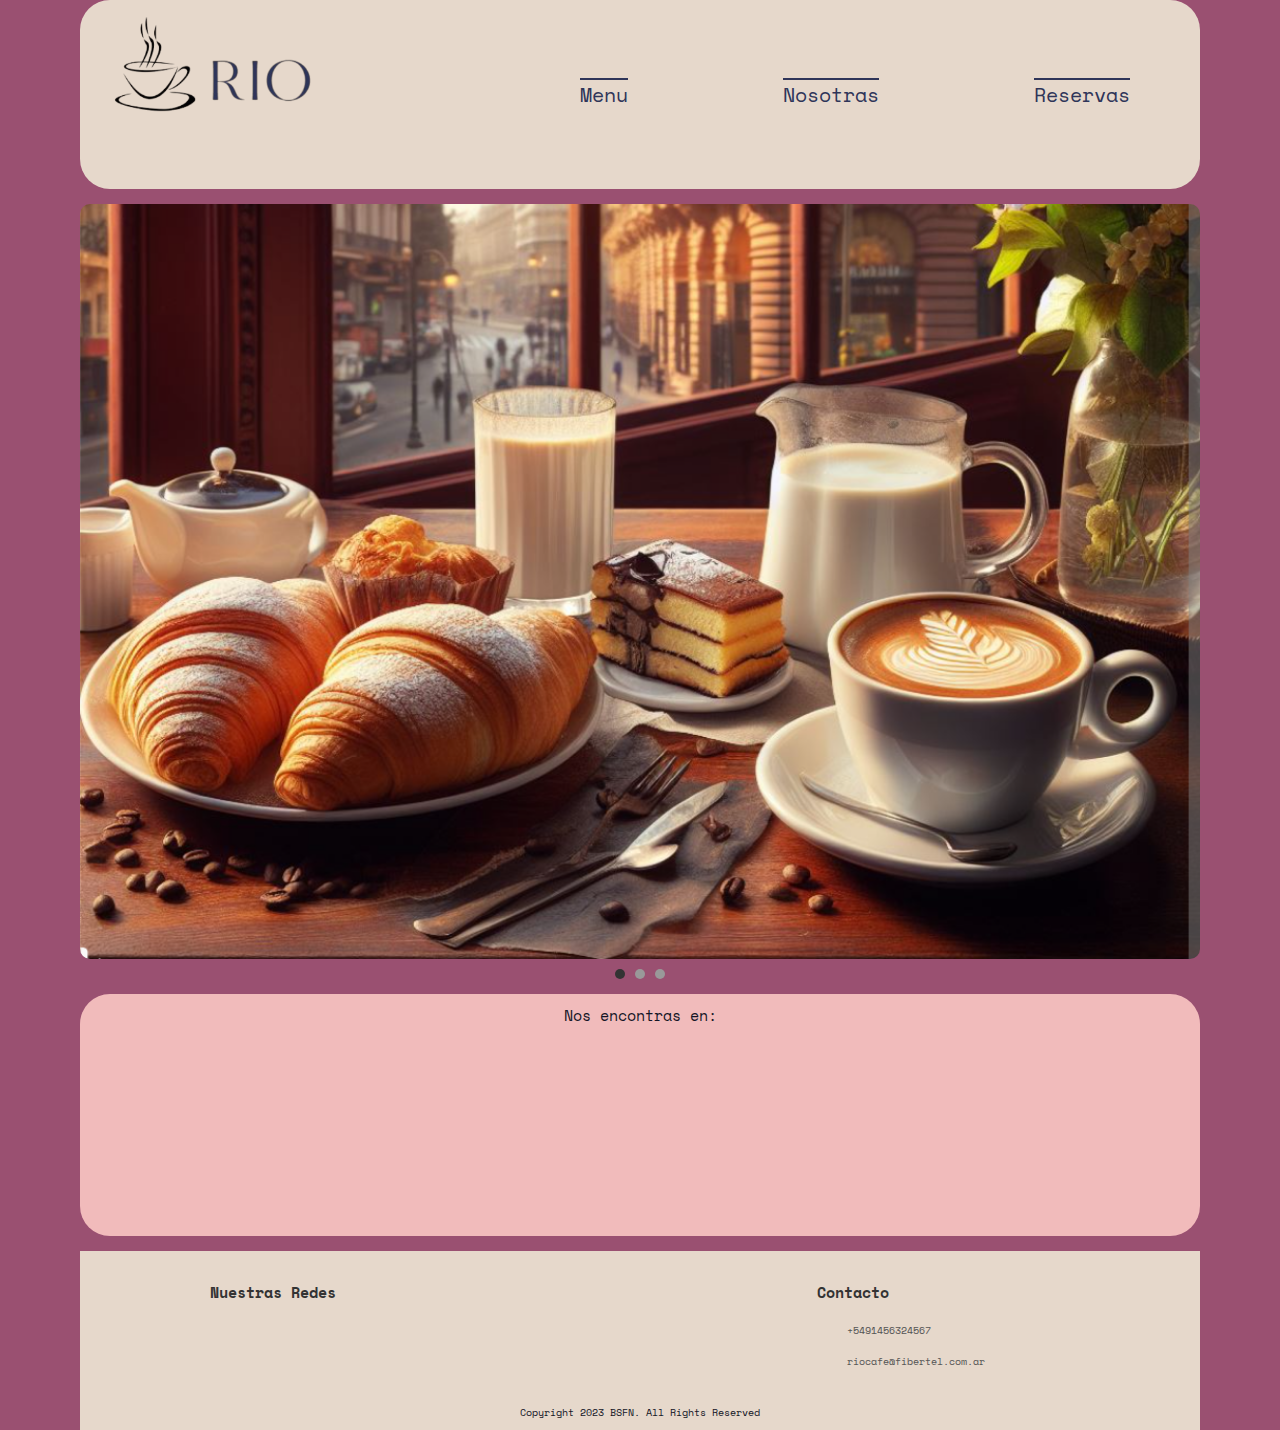
<file: index.html>
<!DOCTYPE html>
<html lang="en">
<head>
    <meta charset="UTF-8">
    <meta http-equiv="X-UA-Compatible" content="IE=edge">
    <meta name="viewport" content="width=device-width, initial-scale=1.0">
    <link rel="preconnect" href="https://fonts.googleapis.com">
    <link rel="preconnect" href="https://fonts.gstatic.com" crossorigin>
    <link href="https://fonts.googleapis.com/css2?family=Space+Mono&display=swap" rel="stylesheet">
    <link rel="stylesheet" href="CSS/estilos.css">
    <script src="JS/validacion.js" defer></script>
    <link rel="shortcut icon" href="Imagenes/gallery/favicon.png">
    <link rel="stylesheet" href="https://cdnjs.cloudflare.com/ajax/libs/font-awesome/6.4.2/css/all.min.css" integrity="sha512-z3gLpd7yknf1YoNbCzqRKc4qyor8gaKU1qmn+CShxbuBusANI9QpRohGBreCFkKxLhei6S9CQXFEbbKuqLg0DA==" crossorigin="anonymous" referrerpolicy="no-referrer" />
    <title>Home</title>
</head>
<body>
    <div class="container">
        <header>
            <a href="index.html" alt="Logo cafeteria">
                <img src="Imagenes/gallery/logo.png" alt="Logo cafeteria" class="logoCafe">
            </a>
            <nav>
                <a href="menu.html" class="Menu">Menu</a>
                <a href="nosotras.html" class="Nosotras">Nosotras</a>
                <a href="reservas.html" class="Reservas">Reservas</a>
            </nav>
        </header>       

        <div class="carousel-container">
            <div class="carousel">
                <div class="slide">
                    <img src="Imagenes/gallery/IMG1.png" alt="Imagen 1">
                </div>
                <div class="slide">
                    <img src="Imagenes/gallery/IMG2.png" alt="Imagen 2">
                </div>
                <div class="slide">
                    <img src="Imagenes/gallery/IMG3.jpg" alt="Imagen 3">
                </div>
            </div>
            <div class="indicators">
                <div class="indicator"></div>
                <div class="indicator"></div>
                <div class="indicator"></div>
            </div>
        </div>
        <div class="mapa">
            <p>Nos encontras en:</p>
            <iframe src="https://www.google.com/maps/embed?pb=!1m14!1m12!1m3!1d88370.10952997179!2d-58.44603646609177!3d-34.60229418298057!2m3!1f0!2f0!3f0!3m2!1i1024!2i768!4f13.1!5e0!3m2!1ses-419!2sar!4v1697486279623!5m2!1ses-419!2sar" 
            width="250" height="100" style="border:0;" allowfullscreen="" loading="lazy" referrerpolicy="no-referrer-when-downgrade"></iframe>
        </div>
    
        <footer>
            <div class="container-footer">
              <div class="nuestras-redes">
                <h2>Nuestras Redes</h2>
                <ul class="sci">
                  <li> <a href="#"><i class="fa-brands fa-facebook-f"></i></a> </li>
                  <li> <a href="#"><i class="fa-brands fa-twitter"></i></a> </li>
                  <li> <a href="#"><i class="fa-brands fa-instagram"></i></a> </li>
                  <li> <a href="#"><i class="fa-brands fa-youtube"></i></a> </li>
                </ul>
              </div>
              <div class="contacto">
                <h2>Contacto</h2>
                <ul class="info">
                  <li>
                    <span><i class="fa-solid fa-phone"></i></span><p><a href="#">+5491456324567</a></p>
                  </li>
                </ul>
                <ul class="info">
                  <li>
                    <span><i class="fa-solid fa-envelope"></i></span><p><a href="#">riocafe@fibertel.com.ar</a></p>
                  </li>
                </ul>
              </div>
              <div class="copyrightText">
                <p>Copyright 2023 BSFN. All Rights Reserved</p>
              </div>
            </div>
          </footer>
    </div>   
</body> 
</html>
</file>
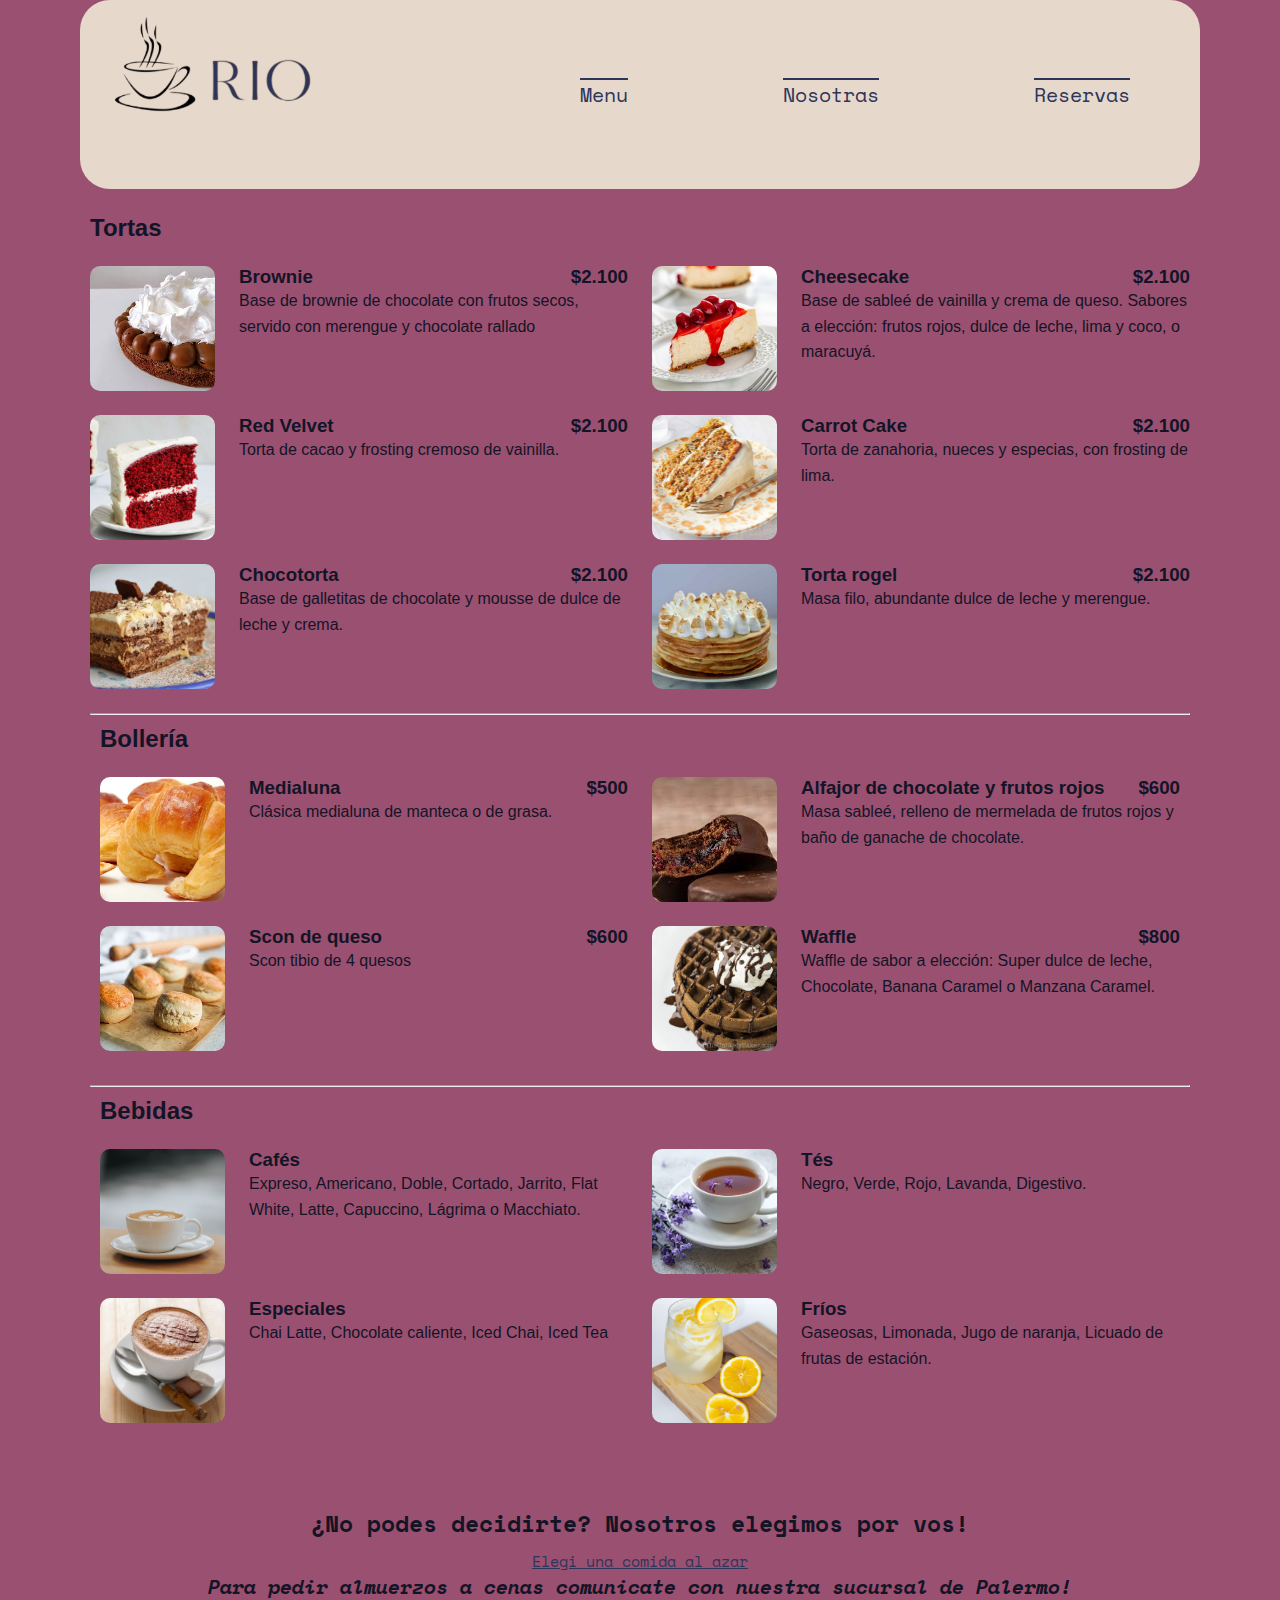
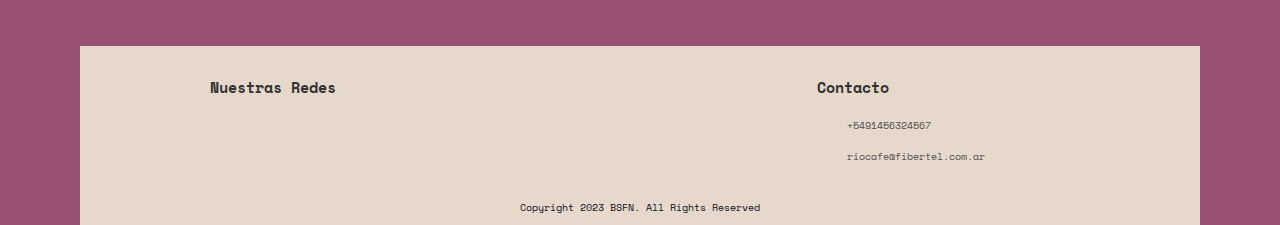
<file: menu.html>
<!DOCTYPE html>
<html lang="en">
<head>
    <meta charset="UTF-8">
    <meta http-equiv="X-UA-Compatible" content="IE=edge">
    <meta name="viewport" content="width=device-width, initial-scale=1.0">
    <link rel="preconnect" href="https://fonts.googleapis.com">
    <link rel="preconnect" href="https://fonts.gstatic.com" crossorigin>
    <link href="https://fonts.googleapis.com/css2?family=Space+Mono&display=swap" rel="stylesheet">
    <link rel="stylesheet" href="CSS/estilos.css">
    <script src="JS/validacion.js" defer></script>
    <link rel="shortcut icon" href="Imagenes/gallery/favicon.png">
    <link rel="stylesheet" href="https://cdnjs.cloudflare.com/ajax/libs/font-awesome/6.4.2/css/all.min.css" integrity="sha512-z3gLpd7yknf1YoNbCzqRKc4qyor8gaKU1qmn+CShxbuBusANI9QpRohGBreCFkKxLhei6S9CQXFEbbKuqLg0DA==" crossorigin="anonymous" referrerpolicy="no-referrer" />
    <title>Menu</title>
</head>
<body>
    <div class="container">
        <header>
            <a href="index.html" alt="Logo cafeteria">
                <img src="Imagenes/gallery/logo.png" alt="Logo cafeteria" class="logoCafe">
            </a>
            <nav>
                <a href="menu.html" class="Menu">Menu</a>
                <a href="nosotras.html" class="Nosotras">Nosotras</a>
                <a href="reservas.html" class="Reservas">Reservas</a>
            </nav>
        </header> 
  <div class="container-menu">
    <div class="menu">
      <h2 class="menu-item-heading">
        Tortas
      </h2>
      <div class="menu-group">
        <div class="menu-item">
          <img class="menu-item-image" src="Imagenes/menu/brownie.jpg" alt="Brownie">
          <div class="menu-item-text">
            <h3 class="menu-item-heading">
              <span class="menu-item-name">Brownie</span>
              <span class="menu-item-price">$2.100</span>
            </h3>
            <p class="menu-item-description">
              Base de brownie de chocolate con frutos secos, servido con merengue y chocolate rallado
            </p>
          </div>
        </div>
        <div class="menu-item">
          <img class="menu-item-image" src="Imagenes/menu/Cheesecake.jpg" alt="Cheesecake">
          <div class="menu-item-text">
            <h3 class="menu-item-heading">
              <span class="menu-item-name">Cheesecake</span>
              <span class="menu-item-price">$2.100</span>
            </h3>
            <p class="menu-item-description">
              Base de sableé de vainilla y crema de queso. Sabores a elección: frutos rojos, dulce de leche, lima y coco, o maracuyá.
            </p>
          </div>
        </div>
        <div class="menu-item">
            <img class="menu-item-image" src="Imagenes/menu/Red velvet.jpg" alt="Red Velvet">
            <div class="menu-item-text">
              <h3 class="menu-item-heading">
                <span class="menu-item-name">Red Velvet</span>
                <span class="menu-item-price">$2.100</span>
              </h3>
              <p class="menu-item-description">
                Torta de cacao y frosting cremoso de vainilla.
              </p>
            </div>
          </div>
          <div class="menu-item">
            <img class="menu-item-image" src="Imagenes/menu/Carrot Cake.jpg" alt="Carrot Cake">
            <div class="menu-item-text">
              <h3 class="menu-item-heading">
                <span class="menu-item-name">Carrot Cake</span>
                <span class="menu-item-price">$2.100</span>
              </h3>
              <p class="menu-item-description">
                Torta de zanahoria, nueces y especias, con frosting de lima.
              </p>
            </div>
          </div>
          <div class="menu-item">
            <img class="menu-item-image" src="Imagenes/menu/Chocotorta.jpg" alt="Chocotorta">
            <div class="menu-item-text">
              <h3 class="menu-item-heading">
                <span class="menu-item-name">Chocotorta</span>
                <span class="menu-item-price">$2.100</span>
              </h3>
              <p class="menu-item-description">
                Base de galletitas de chocolate y mousse de dulce de leche y crema.
              </p>
            </div>
          </div>
          <div class="menu-item">
            <img class="menu-item-image" src="Imagenes/menu/Torta rogel.jpeg" alt="Torta Rogel">
            <div class="menu-item-text">
              <h3 class="menu-item-heading">
                <span class="menu-item-name">Torta rogel</span>
                <span class="menu-item-price">$2.100</span>
              </h3>
              <p class="menu-item-description">
                Masa filo, abundante dulce de leche y merengue.
              </p>
            </div>
          </div>
      </div>

      <hr>
      
      <div class="container-menu">
        <div class="menu">
          <h2 class="menu-item-heading">
            Bollería
          </h2>
          <div class="menu-group">
            <div class="menu-item">
              <img class="menu-item-image" src="Imagenes/menu/Medialunas.jpg" alt="Medialuna">
              <div class="menu-item-text">
                <h3 class="menu-item-heading">
                  <span class="menu-item-name">Medialuna</span>
                  <span class="menu-item-price">$500</span>
                </h3>
                <p class="menu-item-description">
                    Clásica medialuna de manteca o de grasa.
                </p>
              </div>
            </div>
            <div class="menu-item">
              <img class="menu-item-image" src="Imagenes/menu/Alfajor.jpg" alt="Alfajor">
              <div class="menu-item-text">
                <h3 class="menu-item-heading">
                  <span class="menu-item-name">Alfajor de chocolate y frutos rojos</span>
                  <span class="menu-item-price">$600</span>
                </h3>
                <p class="menu-item-description">
                    Masa sableé, relleno de mermelada de frutos rojos y baño de ganache de chocolate.
                </p>
              </div>
            </div>
            <div class="menu-item">
                <img class="menu-item-image" src="Imagenes/menu/Scon.jpg" alt="Scon">
                <div class="menu-item-text">
                  <h3 class="menu-item-heading">
                    <span class="menu-item-name">Scon de queso</span>
                    <span class="menu-item-price">$600</span>
                  </h3>
                  <p class="menu-item-description">
                    Scon tibio de 4 quesos
                  </p>
                </div>
              </div>
              <div class="menu-item">
                <img class="menu-item-image" src="Imagenes/menu/Waffle.jpg" alt="Waffle">
                <div class="menu-item-text">
                  <h3 class="menu-item-heading">
                    <span class="menu-item-name">Waffle</span>
                    <span class="menu-item-price">$800</span>
                  </h3>
                  <p class="menu-item-description">
                    Waffle de sabor a elección: Super dulce de leche, Chocolate, Banana Caramel o Manzana Caramel.
                  </p>
                </div>
              </div>
            </div>
          </div>
      </div>

          <hr>

          <div class="container-menu">
            <div class="menu">
              <h2 class="menu-item-heading">
                Bebidas
              </h2>
              <div class="menu-group">
                <div class="menu-item">
                  <img class="menu-item-image" src="Imagenes/menu/Cafe.jpg" alt="Cafe">
                  <div class="menu-item-text">
                    <h3 class="menu-item-heading">
                      <span class="menu-item-name">Cafés</span>
                    </h3>
                    <p class="menu-item-description">
                        Expreso, Americano, Doble, Cortado, Jarrito, Flat White, Latte, Capuccino, Lágrima o Macchiato.
                    </p>
                  </div>
                </div>
                <div class="menu-item">
                  <img class="menu-item-image" src="Imagenes/menu/Te.jpg" alt="Te">
                  <div class="menu-item-text">
                    <h3 class="menu-item-heading">
                      <span class="menu-item-name">Tés</span>
                    </h3>
                    <p class="menu-item-description">
                        Negro, Verde, Rojo, Lavanda, Digestivo.
                    </p>
                  </div>
                </div>
                <div class="menu-item">
                    <img class="menu-item-image" src="Imagenes/menu/Especiales.jpg" alt="Especiales">
                    <div class="menu-item-text">
                      <h3 class="menu-item-heading">
                        <span class="menu-item-name">Especiales</span>
                      </h3>
                      <p class="menu-item-description">
                        Chai Latte, Chocolate caliente, Iced Chai, Iced Tea
                      </p>
                    </div>
                  </div>
                  <div class="menu-item">
                    <img class="menu-item-image" src="Imagenes/menu/Frias.jpg" alt="Frias">
                    <div class="menu-item-text">
                      <h3 class="menu-item-heading">
                        <span class="menu-item-name">Fríos</span>
                      </h3>
                      <p class="menu-item-description">
                        Gaseosas, Limonada, Jugo de naranja, Licuado de frutas de estación.
                      </p>
                    </div>
                  </div>
                </div>
              </div>
           
        </div>
      </div>
    </div> 

  <div class="no-podes-decidirte">
    <h2>¿No podes decidirte?  Nosotros elegimos por vos! </h2>
    <a href="./Api/indexvue.html" class="veu">Elegi una comida al azar</a>
    <h1>Para pedir almuerzos a cenas comunicate con nuestra sucursal de Palermo!</h1>  
  </div>

  <footer>
    <div class="container-footer">
      <div class="nuestras-redes">
        <h2>Nuestras Redes</h2>
        <ul class="sci">
          <li> <a href="#"><i class="fa-brands fa-facebook-f"></i></a> </li>
          <li> <a href="#"><i class="fa-brands fa-twitter"></i></a> </li>
          <li> <a href="#"><i class="fa-brands fa-instagram"></i></a> </li>
          <li> <a href="#"><i class="fa-brands fa-youtube"></i></a> </li>
        </ul>
      </div>
      <div class="contacto">
        <h2>Contacto</h2>
        <ul class="info">
          <li>
            <span><i class="fa-solid fa-phone"></i></span><p><a href="#">+5491456324567</a></p>
          </li>
        </ul>
        <ul class="info">
          <li>
            <span><i class="fa-solid fa-envelope"></i></span><p><a href="#">riocafe@fibertel.com.ar</a></p>
          </li>
        </ul>
      </div>
      <div class="copyrightText">
        <p>Copyright 2023 BSFN. All Rights Reserved</p>
      </div>
    </div>
  </footer>
</div>
</body>
</html>
</file>
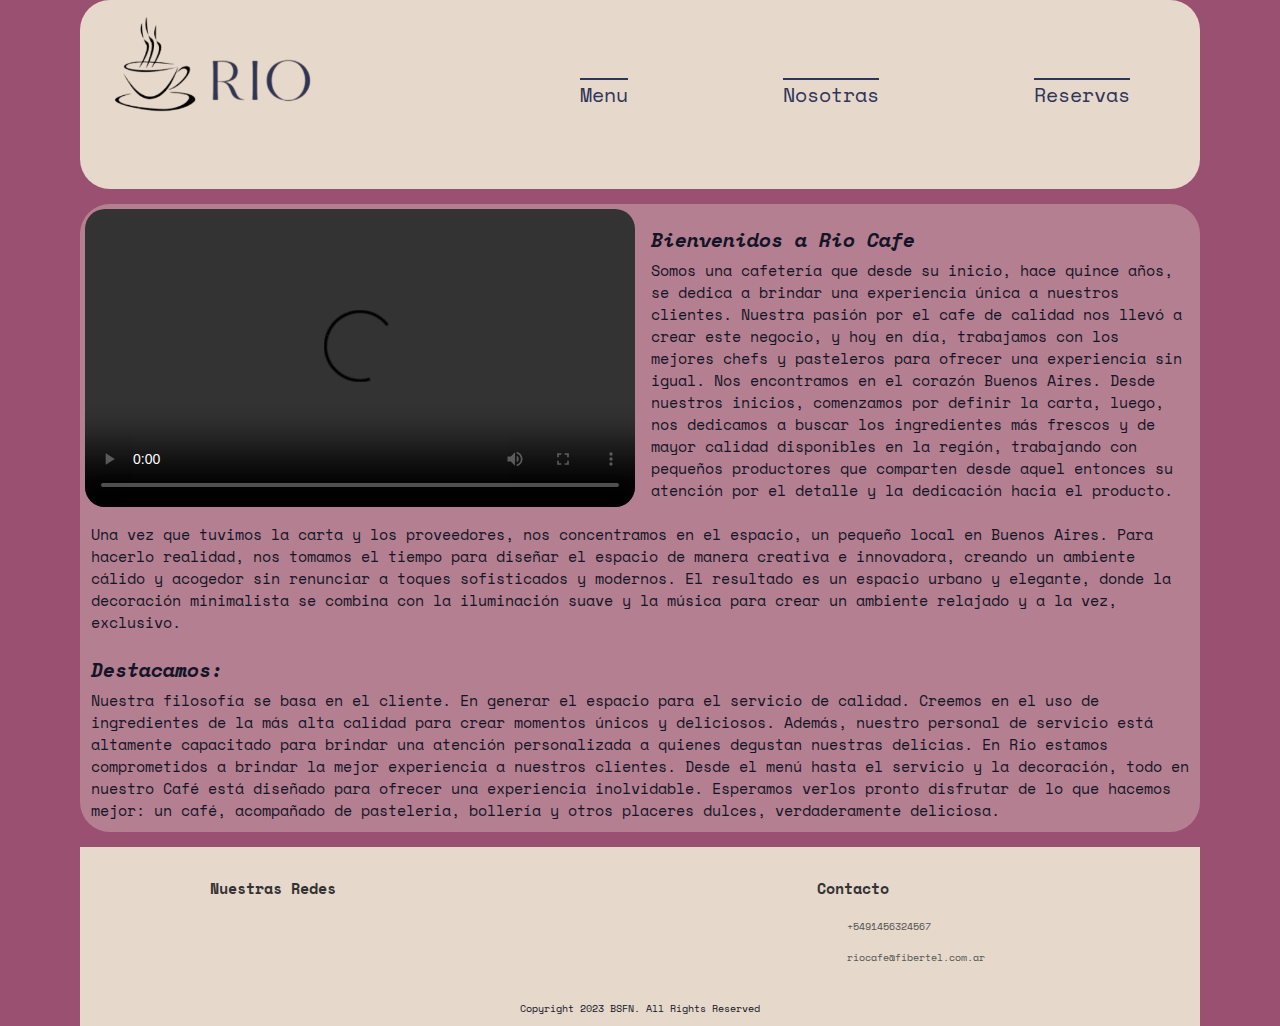
<file: nosotras.html>
<!DOCTYPE html>
<html lang="en">
<head>
    <meta charset="UTF-8">
    <meta http-equiv="X-UA-Compatible" content="IE=edge">
    <meta name="viewport" content="width=device-width, initial-scale=1.0">
    <link rel="preconnect" href="https://fonts.googleapis.com">
    <link rel="preconnect" href="https://fonts.gstatic.com" crossorigin>
    <link href="https://fonts.googleapis.com/css2?family=Space+Mono&display=swap" rel="stylesheet">
    <link rel="stylesheet" href="CSS/estilos.css">
    <script src="JS/validacion.js" defer></script>
    <link rel="shortcut icon" href="Imagenes/gallery/favicon.png">
    <link rel="stylesheet" href="https://cdnjs.cloudflare.com/ajax/libs/font-awesome/6.4.2/css/all.min.css" integrity="sha512-z3gLpd7yknf1YoNbCzqRKc4qyor8gaKU1qmn+CShxbuBusANI9QpRohGBreCFkKxLhei6S9CQXFEbbKuqLg0DA==" crossorigin="anonymous" referrerpolicy="no-referrer" />
    <title>Sobre Nosotras</title>
</head>
<body>
    <div class="container">
        <header>
            <a href="index.html" alt="Logo cafeteria">
                <img src="Imagenes/gallery/logo.png" alt="Logo cafeteria" class="logoCafe">
            </a>
            <nav>
                <a href="menu.html" class="Menu">Menu</a>
                <a href="nosotras.html" class="Nosotras">Nosotras</a>
                <a href="reservas.html" class="Reservas">Reservas</a>
            </nav>
        </header>
        <div class="container-nosotras">
        <div class="destacamos-video">
            <video width="600px" height="auto" autoplay controls>
                <source src= "Video/video.mp4" type= "video/mp4" >
            </video>
        </div> 
        <div class="sobreNosotrasPrimero">
          <h1>Bienvenidos a Rio Cafe</h1>
          <p>Somos una cafetería que desde su inicio, hace quince años, se dedica a brindar una experiencia única a nuestros clientes.
            Nuestra pasión por el cafe de calidad nos llevó a crear este negocio, y hoy en día, trabajamos con los mejores chefs y pasteleros 
            para ofrecer una experiencia sin igual.
            Nos encontramos en el corazón Buenos Aires. 
            Desde nuestros inicios, comenzamos por definir la carta, luego, nos dedicamos a buscar los ingredientes más frescos y de mayor calidad 
            disponibles en la región, trabajando con pequeños productores que comparten desde aquel entonces su atención por el detalle y la dedicación
            hacia el producto. 
            </p>
        </div>
        <div class="sobreNosotrasSegundo">
            <p>Una vez que tuvimos la carta y los proveedores, nos concentramos en el espacio, un pequeño local en Buenos Aires. 
            Para hacerlo realidad, nos tomamos el tiempo para diseñar el espacio de manera creativa e innovadora, creando un ambiente cálido y acogedor 
            sin renunciar a toques sofisticados y modernos. El resultado es un espacio urbano y elegante, donde la decoración minimalista se combina con 
            la iluminación suave y la música para crear un ambiente relajado y a la vez, exclusivo.</p>
            <br>
          <h1>Destacamos:</h1>
          <p>Nuestra filosofía se basa en el cliente. En generar el espacio para el servicio de calidad. Creemos en el uso de ingredientes de la más alta 
            calidad para crear momentos únicos y deliciosos. Además, nuestro personal de servicio está altamente capacitado para brindar una atención 
            personalizada a quienes degustan nuestras delicias.
            En Rio estamos comprometidos a brindar la mejor experiencia a nuestros clientes. Desde el menú hasta el servicio y la decoración, todo en 
            nuestro Café está diseñado para ofrecer una experiencia inolvidable.
            Esperamos verlos pronto disfrutar de lo que hacemos mejor: un café, acompañado de pasteleria, bollería y otros placeres dulces, 
            verdaderamente deliciosa.</p>
        </div>
        </div>
        <footer>
          <div class="container-footer">
            <div class="nuestras-redes">
              <h2>Nuestras Redes</h2>
              <ul class="sci">
                <li> <a href="#"><i class="fa-brands fa-facebook-f"></i></a> </li>
                <li> <a href="#"><i class="fa-brands fa-twitter"></i></a> </li>
                <li> <a href="#"><i class="fa-brands fa-instagram"></i></a> </li>
                <li> <a href="#"><i class="fa-brands fa-youtube"></i></a> </li>
              </ul>
            </div>
            <div class="contacto">
              <h2>Contacto</h2>
              <ul class="info">
                <li>
                  <span><i class="fa-solid fa-phone"></i></span><p><a href="#">+5491456324567</a></p>
                </li>
              </ul>
              <ul class="info">
                <li>
                  <span><i class="fa-solid fa-envelope"></i></span><p><a href="#">riocafe@fibertel.com.ar</a></p>
                </li>
              </ul>
            </div>
            <div class="copyrightText">
              <p>Copyright 2023 BSFN. All Rights Reserved</p>
            </div>
          </div>
        </footer>
        </div>
</file>
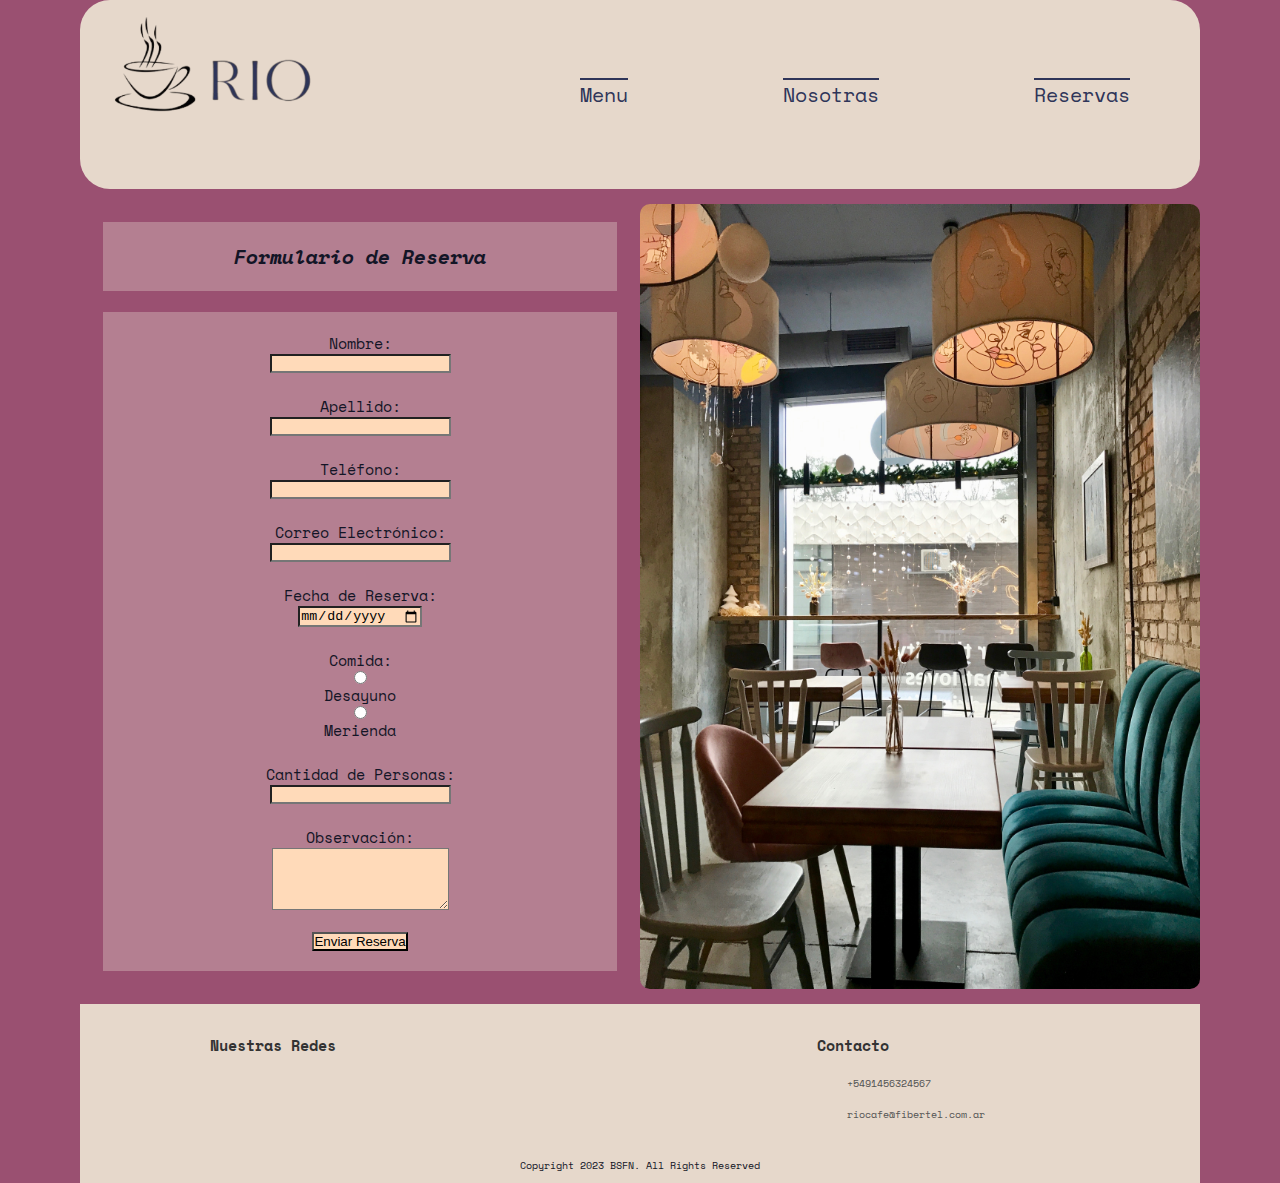
<file: reservas.html>
<!DOCTYPE html>
<html lang="en">
<head>
    <meta charset="UTF-8">
    <meta http-equiv="X-UA-Compatible" content="IE=edge">
    <meta name="viewport" content="width=device-width, initial-scale=1.0">
    <link rel="preconnect" href="https://fonts.googleapis.com">
    <link rel="preconnect" href="https://fonts.gstatic.com" crossorigin>
    <link href="https://fonts.googleapis.com/css2?family=Space+Mono&display=swap" rel="stylesheet">
    <link rel="stylesheet" href="CSS/estilos.css">
    <script src="JS/validacion.js" defer></script>
    <link rel="shortcut icon" href="Imagenes/gallery/favicon.png">
    <link rel="stylesheet" href="https://cdnjs.cloudflare.com/ajax/libs/font-awesome/6.4.2/css/all.min.css" integrity="sha512-z3gLpd7yknf1YoNbCzqRKc4qyor8gaKU1qmn+CShxbuBusANI9QpRohGBreCFkKxLhei6S9CQXFEbbKuqLg0DA==" crossorigin="anonymous" referrerpolicy="no-referrer" />
    <title>Reservas</title>
</head>
<body>
    <div class="container">
        <header>
            <a href="index.html" alt="Logo cafeteria">
                <img src="Imagenes/gallery/logo.png" alt="Logo cafeteria" class="logoCafe">
            </a>
            <nav>
                <a href="menu.html" class="Menu">Menu</a>
                <a href="nosotras.html" class="Nosotras">Nosotras</a>
                <a href="reservas.html" class="Reservas">Reservas</a>
            </nav>
        </header>       
    <div class="container-reserva">
    <div id="formReserva">
    <h1>Formulario de Reserva</h1>
    <form id="formularioReserva" onsubmit="return validarFormulario();">
        <label for="nombre">Nombre:</label>
        <input type="text" id="nombre" name="nombre"><br>

        <label for="apellido">Apellido:</label>
        <input type="text" id="apellido" name="apellido"><br>

        <label for="telefono">Teléfono:</label>
        <input type="text" id="telefono" name="telefono"><br>

        <label for="email">Correo Electrónico:</label>
        <input type="email" id="email" name="email"><br>

        <label for="fecha">Fecha de Reserva:</label>
        <input type="date" id="fecha" name="fecha"><br>

        <label>Comida:</label>
        <input type="radio" id="desayuno" name="comida" value="desayuno">
        <label for="desayuno">Desayuno</label>
        <input type="radio" id="merienda" name="comida" value="merienda">
        <label for="merienda">Merienda</label><br>

        <label for="personas">Cantidad de Personas:</label>
        <input type="number" id="personas" name="personas"><br>

        <label for="observacion">Observación:</label>
        <textarea id="observacion" name="observacion" rows="4"></textarea><br>

        <input type="submit" value="Enviar Reserva">
    </form>
  </div>
  <div class="imagen-reserva">
    <img src="Imagenes/gallery/reservas.jpg" alt="Reservas">
  </div>
</div>
    <footer>
        <div class="container-footer">
          <div class="nuestras-redes">
            <h2>Nuestras Redes</h2>
            <ul class="sci">
              <li> <a href="#"><i class="fa-brands fa-facebook-f"></i></a> </li>
              <li> <a href="#"><i class="fa-brands fa-twitter"></i></a> </li>
              <li> <a href="#"><i class="fa-brands fa-instagram"></i></a> </li>
              <li> <a href="#"><i class="fa-brands fa-youtube"></i></a> </li>
            </ul>
          </div>
          <div class="contacto">
            <h2>Contacto</h2>
            <ul class="info">
              <li>
                <span><i class="fa-solid fa-phone"></i></span><p><a href="#">+5491456324567</a></p>
              </li>
            </ul>
            <ul class="info">
              <li>
                <span><i class="fa-solid fa-envelope"></i></span><p><a href="#">riocafe@fibertel.com.ar</a></p>
              </li>
            </ul>
          </div>
          <div class="copyrightText">
            <p>Copyright 2023 BSFN. All Rights Reserved</p>
          </div>
        </div>
      </footer>
</body>
</html>
</file>
<file: CSS/estilos.css>
* {
	margin: 0;
	padding: 0;
}

body {
	background: #9A5071;
	color: #131526;
  font-size: 15px;
  font-family: 'Space Mono', monospace;
}


h1 {
  font-size: 20px;
  margin-bottom: 5px;
  font-style: oblique;
}

.container {
    width: 100%;
    max-width: 70rem;
    margin: 0 auto;
    display: grid;
    grid-gap: 15px;
    grid-template-columns: 1fr 1fr;
    grid-template-rows: repeat (2, 1fr);
}

header img {
    padding: 2px;
    margin-bottom: 60px;
    margin-left: 20px;
    width: 100%
}


.container header {
    background-color: #E6D8CB;
    grid-column: span 2;
    display: flex;
    justify-content: space-between;
    align-items: center;
    padding: 10px;
    border-radius: 30px;
    text-decoration: overline;
    color: #2F3559;
    font-weight: 400;



}

 @media screen and (min-width: 768px) {
          .logoCafe {
        width: auto;
        height: 100px;
      }
      }
    
    
    @media screen and (max-width: 768px) {
      .logoCafe {
        width: auto;
        height: 100px;
      }

    }
    
    @media screen and (max-width: 600px) {
      .logoCafe {
        width: auto;
        height: 100px;
      }
    }
.container nav{
    width: 50%;
    display: flex;
    justify-content: space-between;
    margin-right: 50px;      
    font-size: 20px;
    padding: 10px;

}

nav a {
    text-decoration: none;
    outline: none;
    font-size: 20px;
}
  
a:link {
    color: #2F3559;
  }
  
a:visited {
    color: #2F3559;
  }

a:hover {
    color: #9a5071;

}

/** Home **/

.carousel-container {
    position: relative;
    overflow: hidden;
    width: 300%;
    max-width: 70rem; /* Ajuste el ancho máximo según se necesite*/
    margin: 0 auto;
    grid-column: span 2;
    
  }
  
  .carousel {
    display: flex;width: 100%;
    animation: animacion 20s infinite;
  }

@keyframes animacion {
    0% {margin-left: 0%}
    20% {margin-left: 0%}

    25% {margin-left: -100%}
    40% {margin-left: -100%}

    50% {margin-left: -200%}
    70% {margin-left: -200%}

    75% {margin-left: -300%}
    100% {margin-left: -300%}
  }
  
  .slide {
    flex: 0 0 100%;
  }
  
  img {
    width: 100%;
    height: 100%;
    border-radius: 10px

  }
  
  .indicators {
    display: flex;
    justify-content: center;
    margin-top: 10px;
  }
  
  .indicator {
    width: 10px;
    height: 10px;
    background-color: #999;
    border-radius: 50%;
    margin: 0 5px;
    cursor: pointer;
  }
  
  .indicator.active {
    background-color: #333;
  }


.mapa {
    display: flex;
    align-items: center;
    flex-direction: column;
    grid-column: span 2;
    background-color: #F1BBBB;
    border-radius: 30px;
}

.mapa p{
    padding: 10px;
}

iframe {
    width: 100%;
    height: 200px;
    border-radius: 10px

}

/** Nosotras **/

.destacamos-video {
  display: flex;
  padding: 5px;
}

video {
  border-radius: 20px;
  width: 100%;
}

.container-nosotras {
  grid-column: span 2;
  width: 100%;
  display: grid;
  grid-template-columns: 1fr 1fr;
  grid-template-rows: repeat (2, 1fr);
  border-radius: 30px;
  background-color: #e6d8cb5a;

}

.sobreNosotrasPrimero {
  grid-column: 2;
  padding: 1px; 
  margin: 10px;
  margin-top: 20px;

}

.sobreNosotrasSegundo {
  grid-column: span 2;
  padding: 1px;
  margin: 10px;
}

/** Footer**/

footer {
  max-width: 70rem;
  background-color: #E6D8CB;
  position: relative;
  grid-column: span 2;
  height: auto;
  padding: 30px;

}

footer p {
  font-size: 10px;
}

footer .container-footer {
  width: 100%;
  display: grid;
  grid-template-columns: 2fr 1fr;
}

.nuestras-redes {
  margin-left: 100px;
  
}

footer .container-footer .nuestras-redes h2 {
  position: relative;
  color: #333;
  font-weight: 600;
  margin-bottom: 20px;
  font-size: 15px;

}

footer .container-footer .sci {
  margin-top: 20px;
  display: grid;
  grid-template-columns: repeat(4,50px);
}

footer .container-footer .sci li {
  list-style: none;
}

footer .container-footer .sci li a {
  display: inline-block;
  width: 360px;
  height: 36px;
  display: grid;
  align-content: left;
  justify-content: left;
  text-decoration: none;
}

footer .container-footer .contacto h2 {
  position: relative;
  color: #333;
  font-weight: 600;
  margin-bottom: 20px;
  font-size: 15px;
}

footer .container-footer .contacto .info {
  position: relative
}

footer .container-footer .contacto .info li {
  display: grid;
  grid-template-columns: 30px 1fr;
  margin-bottom: 16px;

  
}

footer .container-footer .contacto .info li span {
  color: #555;
  font-size: 15px;
  color: #2F3559;


}

footer .container-footer .contacto .info li a {
  color: #555;
  text-decoration: none;
}

.copyrightText {
  width: 150%;
  text-align: center;
  margin-top: 20px;
  margin-bottom: -20px;
  font-size: 15px;  
}


/** Reserva **/


#formReserva h1, form {
  margin: 15px 20px 15px 20px; 
  padding: 20px;
  border-style: solid;
  border-color: #9a5071;
  box-sizing: border-box;
  display: flex;
  flex-direction:column;
  background-color: #e6d8cb5a;
  align-items: center;
}
input, textarea{
  background-color: #ffdab9;
  max-width:fit-content;
  
}

.container-reserva{
  grid-column: span 2;
  display: grid;
  grid-template-columns: 1fr 1fr ;
}


@media (max-width: 768px) {

  .container {
      grid-template-columns: 1fr;
      grid-template-rows: repeat (2, 1fr);
      overflow: hidden;
  }
  header{
      flex-direction: column;
      width: auto;
  }

  header img{
    width: 80%;
    align-items: center;
    margin-left: 30px;
  }

  nav {
      flex-direction: column;
      align-items: center;
      padding: 10px 0px;
      margin-left: 50px;        
  }

  .redes {
    width: 200px;
    align-content: end;
  }

  .container-nosotras {
    display: flex;
    flex-direction: column;
    font-size: 15px;
}

   video {
    width: 100%;

}

.nuestras-redes {
  margin-left: 25px;
}

footer .container-footer {
    display: flex;
    flex-direction: column;
    align-items: center;
    margin-top: -10px;
  }

.no-podes-decidirte {
  text-align: center;
}  

.container-reserva {
  display: flex;
  flex-direction: column;
}

}



/**Menu**/

  .menu {
    font-family: 'Manrope', sans-serif;
    font-size: 14px;
  }
  
  .menu-group-heading {
    margin: 0;
    padding-bottom: 1em;
    border-bottom: 2px solid #ccc;
  }
  
  .menu-group {
    display: grid;
    grid-template-columns: 1fr;
    gap: 1.5em;
    padding: 1.5em 0;
  }
  
  .menu-item {
    display: flex;
  }
  
  .menu-item-image {
    width: 80px;
    height: 80px;
    flex-shrink: 0;
    object-fit: cover;
    margin-right: 1.5em;
  }
  
  .menu-item-text {
    flex-grow: 1;
  }
  
  .menu-item-heading {
    display: flex;
    justify-content: space-between;
    margin: 0;
  }
  
  .menu-item-name {
    margin-right: 1.5em;
  }
  
  .menu-item-description {
    line-height: 1.6;
  }

  .no-podes-decidirte {
    grid-column: span 2;
    display: flex;
    flex-direction: column;
    align-items: center;
    padding: 25px;
  }
  
  @media screen and (min-width: 768px) {
    .menu {
      font-size: 16px;
    }

    .container-menu {
      grid-template-columns: repeat (2fr);
      display: flex;
      justify-content: space-around;
      align-items: center;
      grid-column: span 2;
      margin: 10px;
    }

    .menu-item {
      display: flex;
      justify-content: space-around;
    }
  
    .menu-group {
      grid-template-columns: repeat(2, 1fr);
    }
  
    .menu-item-image {
      width: 125px;
      height: 125px;      
    }


     
  }

  nav {
    text-align: center; /* Centra el texto y los elementos en el interior del <nav> horizontalmente */
    padding: 20px; /* Espaciado opcional alrededor del contenido del <nav> */
  }
  
  h2 {
    margin: 0; /* Elimina el margen superior predeterminado del <h2> */
  }
  
  .veu {
    display: inline-block; /* Hace que el enlace se comporte como un bloque en línea para centrarlo horizontalmente */
    margin-top: 10px; /* Espacio opcional entre el <h2> y el enlace */
  }

  body {
    display: flex;
    justify-content: center; /* Centra horizontalmente */
    align-items: center; /* Centra verticalmente */
    height: auto; /* Establece la altura del cuerpo al 100% del viewport height */
    margin: 0; /* Elimina el margen predeterminado del cuerpo */
    background-color: #9A5071; /* Color de fondo opcional */
  }
  
  #app {
    text-align: center; /* Centra el contenido dentro del div horizontalmente */
    padding: 20px; /* Espaciado opcional alrededor del contenido */
    border: 1px solid #ccc; /* Borde opcional para resaltar el div */
    background-color: #9a5071; /* Color de fondo opcional para el div */
  }
  
  #app p {
    margin: 10px 0; /* Espacio entre los párrafos */
  }
  
  #app img {
    max-width: 100%; /* Ajusta el tamaño máximo de la imagen al ancho del contenedor */
    margin-top: 20px; /* Espacio entre el último párrafo y la imagen */
  }
</file>
